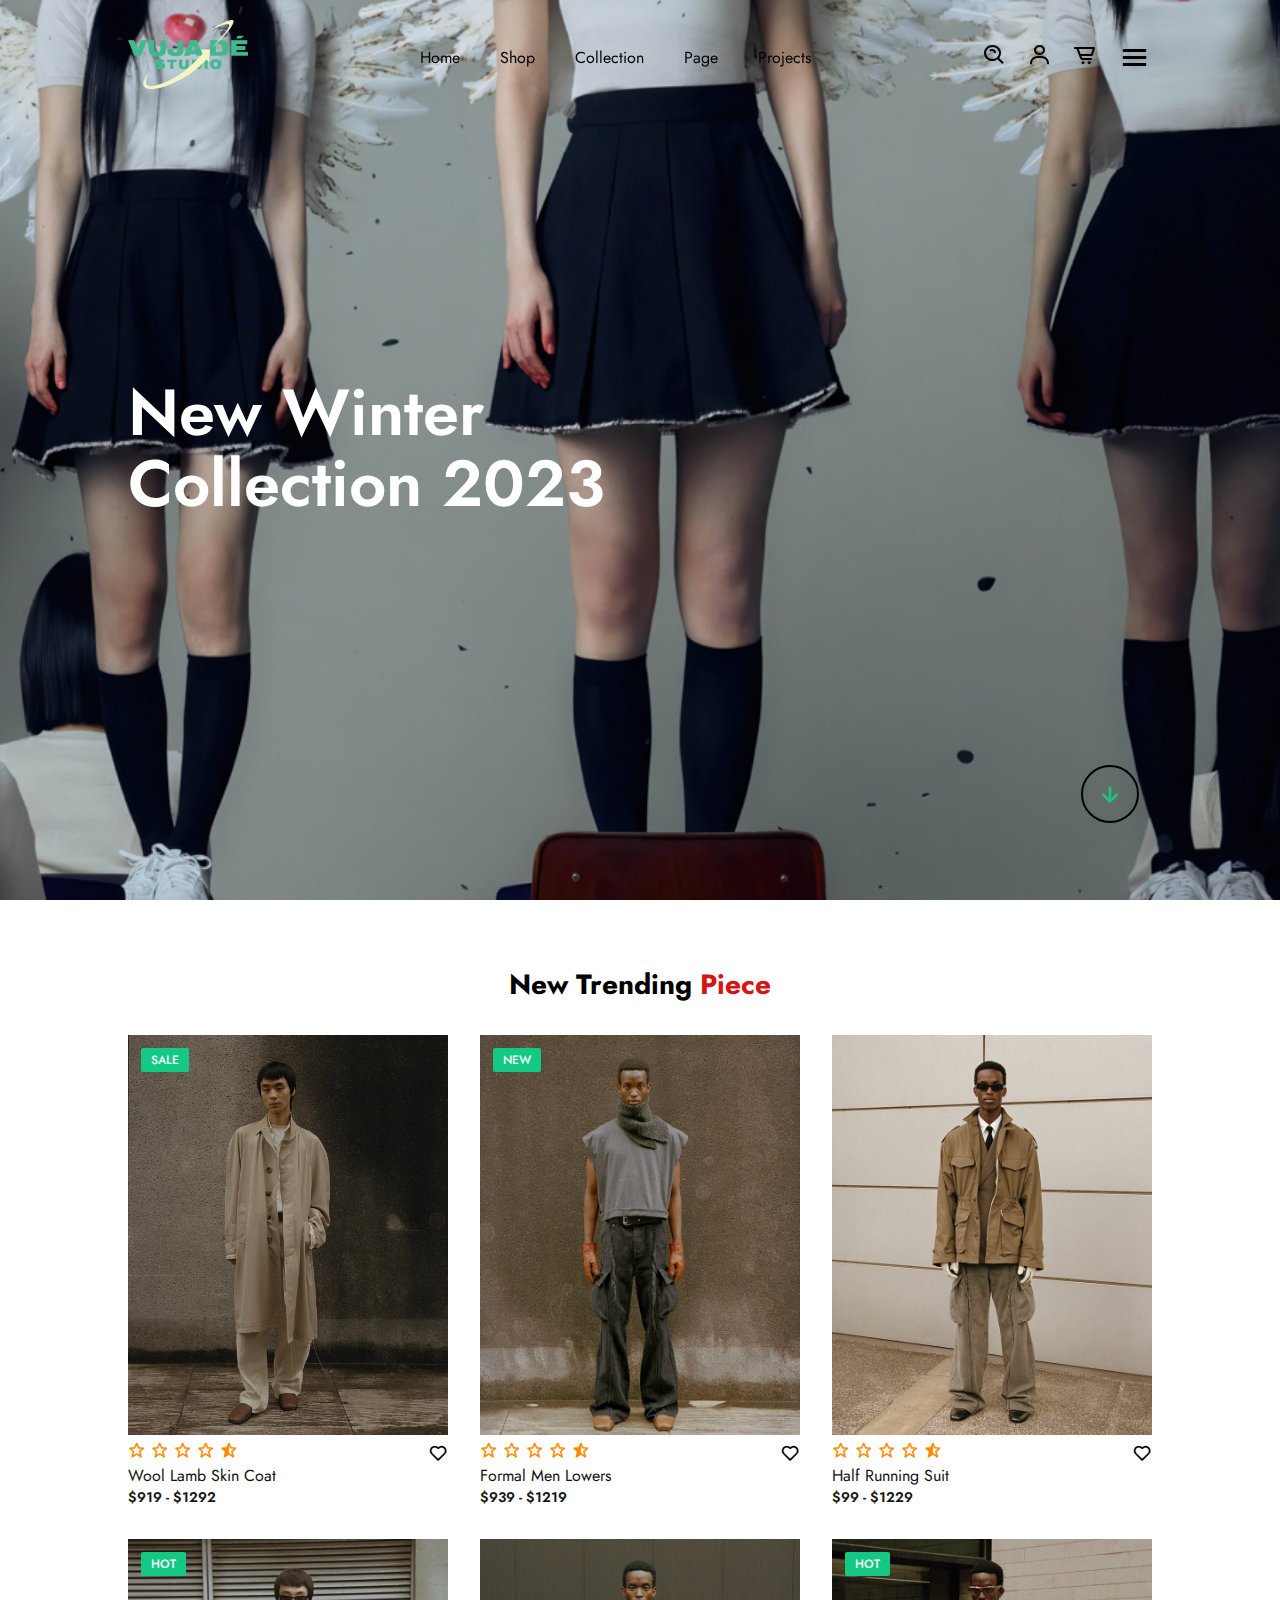
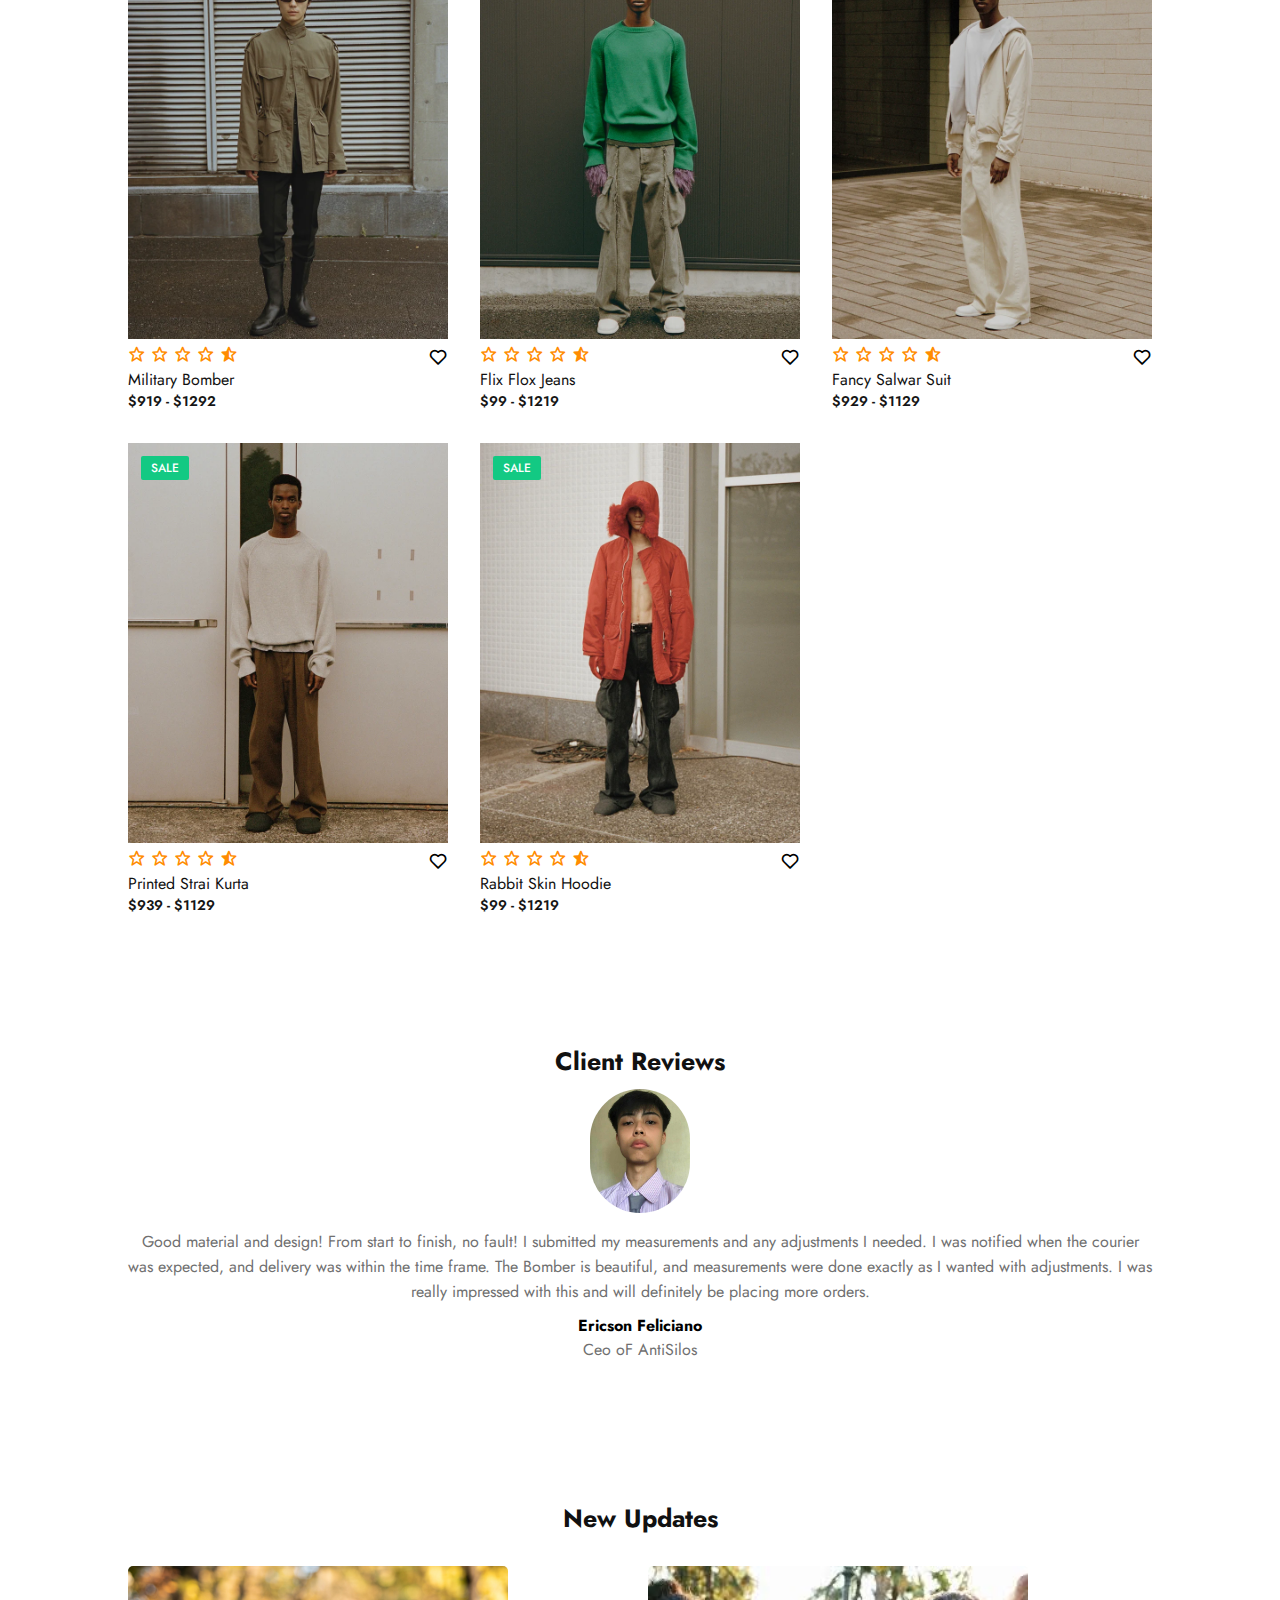
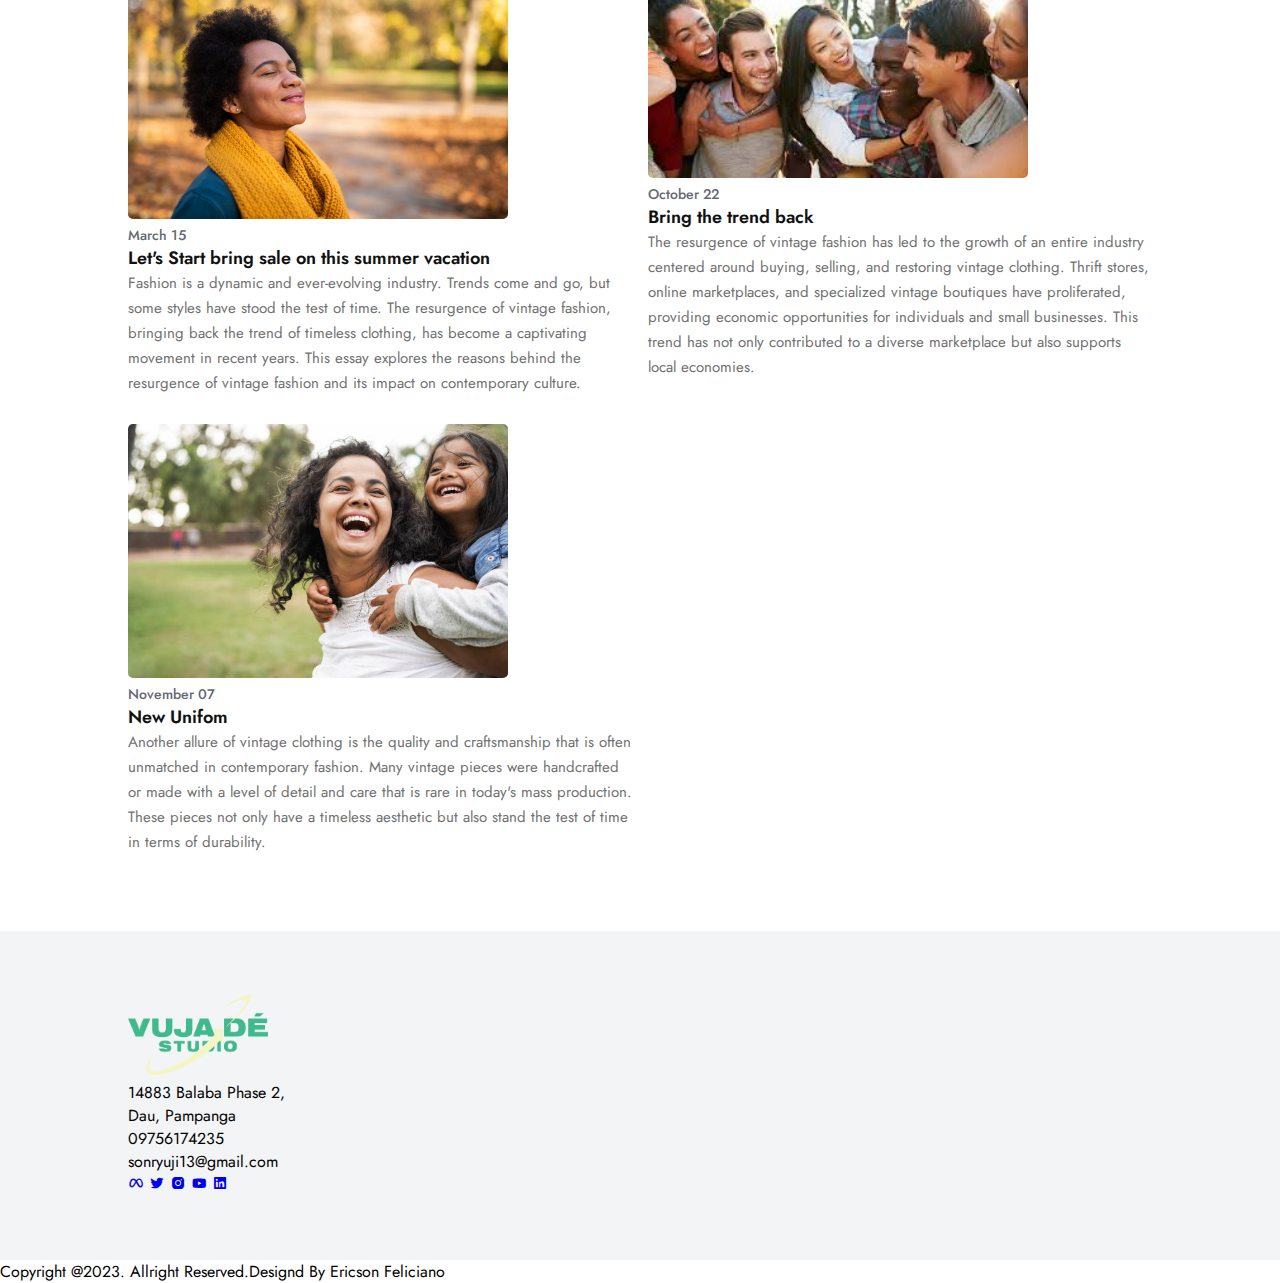
<file: EF/index.html>
<!DOCTYPE html>
<html lang="en">
<head>
    <meta charset="UTF-8">
    <meta http-equiv="X-UA-Compatible" content="IE=edge">
    <meta name="viewport" content="width=device-width, initial-scale=1.0">
    <title> Vuja de</title>
    <!-- CSS-link -->
    <link rel="stylesheet" href="style.css">

    <link rel="preconnect" href="https://fonts.googleapis.com">
<link rel="preconnect" href="https://fonts.gstatic.com" crossorigin>
<link href="https://fonts.googleapis.com/css2?family=Jost:wght@100;200;300;400;500;600;700&display=swap" rel="stylesheet">

<link rel="stylesheet" href="https://cdnjs.cloudflare.com/ajax/libs/font-awesome/6.4.2/css/all.min.css" integrity="sha512-z3gLpd7yknf1YoNbCzqRKc4qyor8gaKU1qmn+CShxbuBusANI9QpRohGBreCFkKxLhei6S9CQXFEbbKuqLg0DA==" crossorigin="anonymous" referrerpolicy="no-referrer" />

<link rel="stylesheet"
href="https://unpkg.com/boxicons@latest/css/boxicons.min.css">
</head>
<body>

    <header>
        <a href="#" class="logo"><img src="image/logo.png" alt=""></a>

        <ul class="navmenu">
            <li><a href="#">home</a></li>
            <li><a href="https://www.instagram.com/_eikichii__/saved/all-posts/?img_index=1">shop</a></li>
            <li><a href="collection.html">collection</a></li>
            <li><a href="https://www.facebook.com/Ericson.Felicano.7">page</a></li>
            <li><a href="https://www.linkedin.com/in/ryuji-undefined-5234a4298/">projects</a></li>
        </ul>

        <div class="nav-icon">
            <a href="collection.html"><i class='bx bx-search-alt'></i></a>
            <a href="login.html"><i class='bx bx-user'></i></a>
            <a href="collection.html"><i class='bx bx-cart-alt' ></i></a>

            <div class="bx bx-menu" id="menu-icon"></div>
        </div>
    </header>

    <section class="main-home">
        <div class="main-text">
            
            <h1>New Winter <br> Collection 2023</h1>
        
        <div class="down-arrow">
            <a href="#trending" class="down"><i class='bx bx-down-arrow-alt' ></i></a>
        </div>
    </section>

    <!-- trending-product-section -->
    <section class="trending-product" id="trending">
       <div class="center-text">
        <h2> New Trending <span>Piece</span></h2>
       </div>

       <div class="products">
        <div class="row">
            <img src="image/1.jpg" alt="">
            <div class="product-text">
                <h5>Sale</h5>
            </div>
            <div class="heart-icon">
                <i class='bx bx-heart' ></i>
            </div>
            <div class="ratting">
                <i class='bx bx-star' ></i>
                <i class='bx bx-star' ></i>
                <i class='bx bx-star' ></i>
                <i class='bx bx-star' ></i>
                <i class='bx bxs-star-half' ></i>
            </div>

            <div class="price">
             <h4>Wool lamb skin coat</h4>
             <p>$919 - $1292</p>
              </div>
            </div>

            <div class="row">
                <img src="image/2.jpg" alt="">
                <div class="product-text">
                    <h5>New</h5>
                </div>
                <div class="heart-icon">
                    <i class='bx bx-heart' ></i>
                </div>
                <div class="ratting">
                    <i class='bx bx-star' ></i>
                    <i class='bx bx-star' ></i>
                    <i class='bx bx-star' ></i>
                    <i class='bx bx-star' ></i>
                    <i class='bx bxs-star-half' ></i>
                </div>
    
                <div class="price">
                 <h4>Formal Men Lowers</h4>
                 <p>$939 - $1219</p>
                  </div>
                </div>

                <div class="row">
                    <img src="image/3.jpg" alt="">

                    <div class="heart-icon">
                        <i class='bx bx-heart' ></i>
                    </div>
                    <div class="ratting">
                        <i class='bx bx-star' ></i>
                        <i class='bx bx-star' ></i>
                        <i class='bx bx-star' ></i>
                        <i class='bx bx-star' ></i>
                        <i class='bx bxs-star-half' ></i>
                    </div>
        
                    <div class="price">
                     <h4>Half Running Suit</h4>
                     <p>$99 - $1229</p>
                      </div>
                    </div>

                    <div class="row">
                        <img src="image/4.webp" alt="">
                        <div class="product-text">
                            <h5>Hot</h5>
                        </div>
                        <div class="heart-icon">
                            <i class='bx bx-heart' ></i>
                        </div>
                        <div class="ratting">
                            <i class='bx bx-star' ></i>
                            <i class='bx bx-star' ></i>
                            <i class='bx bx-star' ></i>
                            <i class='bx bx-star' ></i>
                            <i class='bx bxs-star-half' ></i>
                        </div>
            
                        <div class="price">
                         <h4>Military Bomber</h4>
                         <p>$919 - $1292</p>
                          </div>
                        </div>

                        <div class="row">
                            <img src="image/5.webp" alt="">

                            <div class="heart-icon">
                                <i class='bx bx-heart' ></i>
                            </div>
                            <div class="ratting">
                                <i class='bx bx-star' ></i>
                                <i class='bx bx-star' ></i>
                                <i class='bx bx-star' ></i>
                                <i class='bx bx-star' ></i>
                                <i class='bx bxs-star-half' ></i>
                            </div>
                
                            <div class="price">
                             <h4>Flix Flox Jeans</h4>
                             <p>$99 - $1219</p>
                              </div>
                            </div>

                            <div class="row">
                                <img src="image/6.webp" alt="">
                                <div class="product-text">
                                    <h5>Hot</h5>
                                </div>
                                <div class="heart-icon">
                                    <i class='bx bx-heart' ></i>
                                </div>
                                <div class="ratting">
                                    <i class='bx bx-star' ></i>
                                    <i class='bx bx-star' ></i>
                                    <i class='bx bx-star' ></i>
                                    <i class='bx bx-star' ></i>
                                    <i class='bx bxs-star-half' ></i>
                                </div>
                    
                                <div class="price">
                                 <h4>Fancy Salwar Suit</h4>
                                 <p>$929 - $1129</p>
                                  </div>
                                </div>

                                <div class="row">
                                    <img src="image/7.webp" alt="">
                                    <div class="product-text">
                                        <h5>Sale</h5>
                                    </div>
                                    <div class="heart-icon">
                                        <i class='bx bx-heart' ></i>
                                    </div>
                                    <div class="ratting">
                                        <i class='bx bx-star' ></i>
                                        <i class='bx bx-star' ></i>
                                        <i class='bx bx-star' ></i>
                                        <i class='bx bx-star' ></i>
                                        <i class='bx bxs-star-half' ></i>
                                    </div>
                        
                                    <div class="price">
                                     <h4>Printed Strai Kurta</h4>
                                     <p>$939 - $1129</p>
                                      </div>
                                    </div>

                                    <div class="row">
                                        <img src="image/8.webp" alt="">
                                        <div class="product-text">
                                            <h5>Sale</h5>
                                        </div>
                                        <div class="heart-icon">
                                            <i class='bx bx-heart' ></i>
                                        </div>
                                        <div class="ratting">
                                            <i class='bx bx-star' ></i>
                                            <i class='bx bx-star' ></i>
                                            <i class='bx bx-star' ></i>
                                            <i class='bx bx-star' ></i>
                                            <i class='bx bxs-star-half' ></i>
                                        </div>
                            
                                        <div class="price">
                                         <h4>Rabbit skin hoodie</h4>
                                         <p>$99 - $1219</p>
                                    </div>
                                </div>
                            </div>

    </section>

    <!--Client-Review-section-->

    <section class="client-reviews">
        <div class="reviews">
            <h3>Client Reviews</h3>
            <img src="image/team-1.png" alt="">
            <p>Good material and design! From start to finish, no fault! I submitted my measurements and any adjustments I needed. I was notified when the courier was expected, and delivery was within the time frame. The Bomber is beautiful, and measurements were done exactly as I wanted with adjustments. I was really impressed with this and will definitely be placing more orders. </p>
            
            <h4>Ericson Feliciano</h4>
            <p>Ceo oF AntiSilos</p>
        </div>
    </section> 
    <!--update-news-section-->
    <section class="Update-news">
        <div class="up-center-text">
            <h2>New Updates</h2>
        </div>
    
        <div class="update-cart">
        <div class="cart">
            <img src="image/a.jpg" alt="">
            <h5>March 15</h5>
            <h4>Let's Start bring sale on this summer vacation</h4>
            <p>Fashion is a dynamic and ever-evolving industry. Trends come and go, but some styles have stood the test of time. The resurgence of vintage fashion, bringing back the trend of timeless clothing, has become a captivating movement in recent years. This essay explores the reasons behind the resurgence of vintage fashion and its impact on contemporary culture.</p>
        </div>

        <div class="cart">
            <img src="image/e.jpg" alt="">
            <h5>October 22</h5>
            <h4>Bring the trend back</h4>
            <p>The resurgence of vintage fashion has led to the growth of an entire industry centered around buying, selling, and restoring vintage clothing. Thrift stores, online marketplaces, and specialized vintage boutiques have proliferated, providing economic opportunities for individuals and small businesses. This trend has not only contributed to a diverse marketplace but also supports local economies.</p>
            
        </div>

        <div class="cart">
            <img src="image/u.jpg" alt="">
            <h5>November 07</h5>
            <h4>New Unifom</h4>
            <p>Another allure of vintage clothing is the quality and craftsmanship that is often unmatched in contemporary fashion. Many vintage pieces were handcrafted or made with a level of detail and care that is rare in today's mass production. These pieces not only have a timeless aesthetic but also stand the test of time in terms of durability.</p>
            
        </div>
     </div>
    </section>

    <!--contact-section-->
    <section class="contact">
        <div class="contact=info">
            <div class="first-info">
                <img src="image/logo.png" alt="">

                <p>14883 Balaba Phase 2, <br> Dau, Pampanga</p>
                <p>09756174235</p>
                <p>sonryuji13@gmail.com</p>

                <div class="social-icon">
                    <a href="https://www.facebook.com/Ericson.Felicano.7"><i class='bx bxl-meta'></i></a>
                    <a href="https://twitter.com/Siryujiito"><i class='bx bxl-twitter'></i></a>
                    <a href="https://www.instagram.com/_eikichii__/"><i class='bx bxl-instagram-alt'></i></a>
                    <a href="https://www.youtube.com/channel/UCWIb5meOJCiIK8dqiHYrjWg"><i class='bx bxl-youtube'></i></a>
                    <a href="https://www.linkedin.com/in/ryuji-undefined-5234a4298/"><i class='bx bxl-linkedin-square'></i></a>
                </div>
            </div>
        </div>
    </section>

    <div class="end-text">
        <p>Copyright @2023. Allright Reserved.Designd By Ericson Feliciano</p>
    </div>
    <script src="java.js"></script>

</body>
</html>
</file>
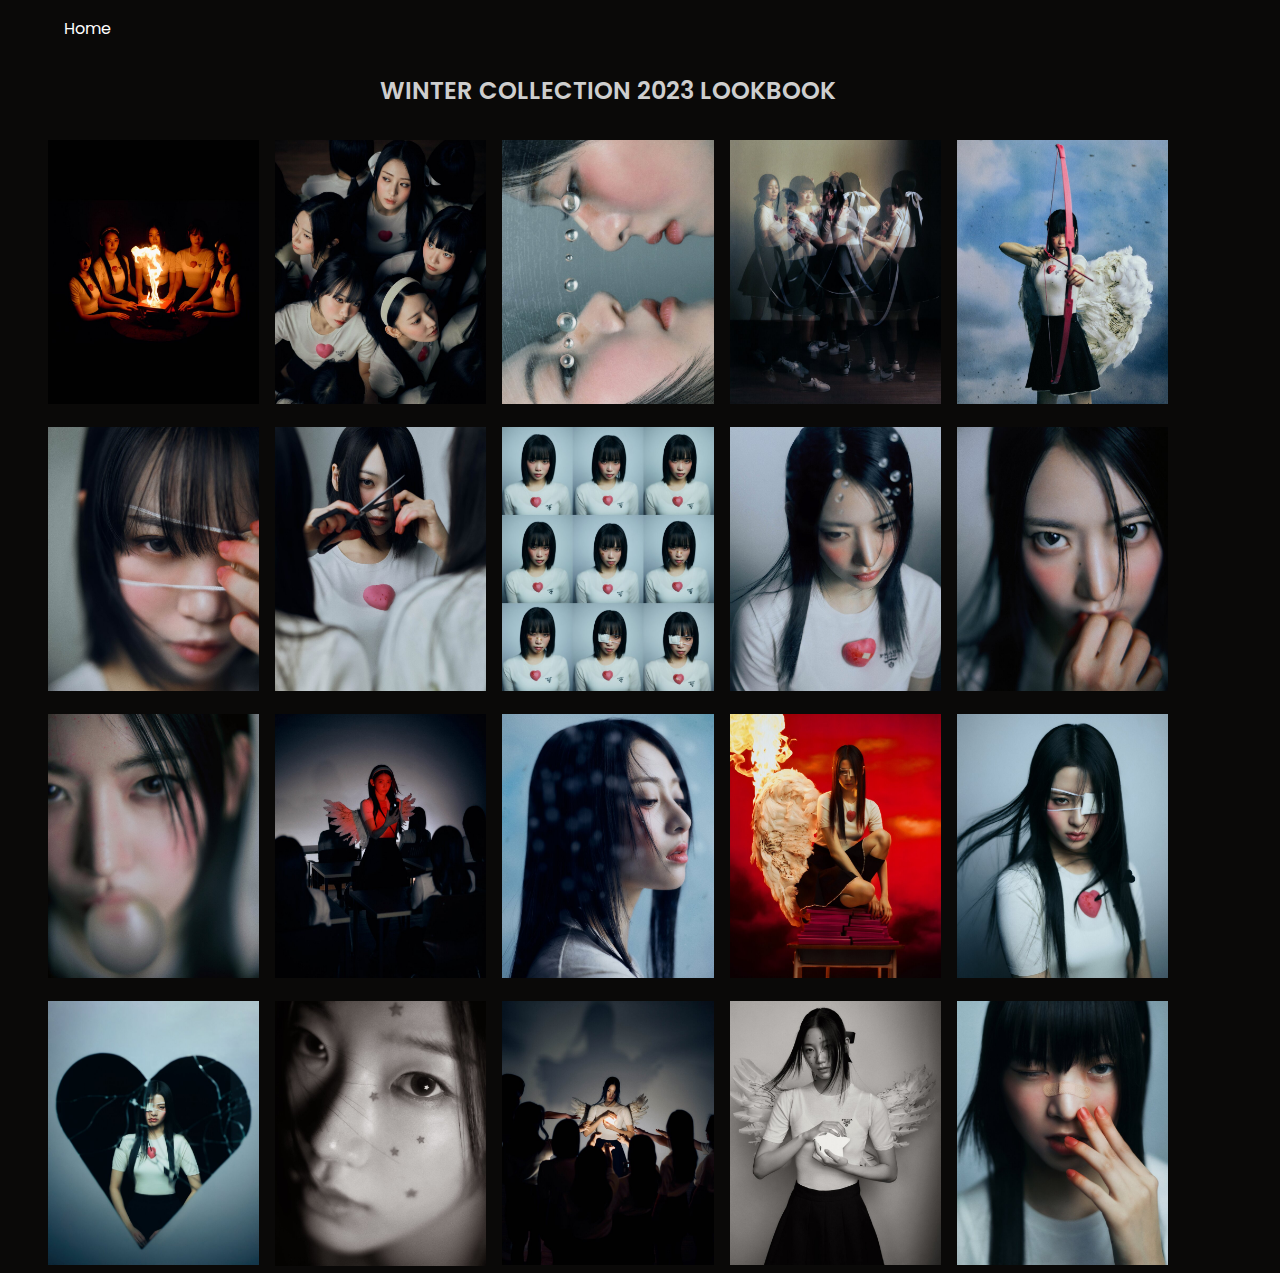
<file: EF/collection.html>
<!DOCTYPE html>
<html lang="en">
<head>
  <meta charset="UTF-8">
    <meta name="viewport" content="width=device-width, initial-scale=1.0">
  <title>Lookbook</title>
  <link rel="stylesheet" href="lookbook.css">
</head>
<body>
  <nav>
    <div class="navmenu">
        <a href="index.html" target="_self">Home</a>
    <h1>     Winter Collection 2023 Lookbook</h1>
  <section class="gallery">
    <figure class="gallery-item">
      <img src="100.jpeg" alt="" srcset="" />
    </figure>
    <figure class="gallery-item">
      <img src="102.jpeg" alt="" srcset="" />
    </figure>
    <figure class="gallery-item">
      <img
        src="103.jpeg" alt="" srcset="" />
    </figure>
    <figure class="gallery-item">
      <img src="104.jpeg" alt="" srcset="" />
    </figure>
    <figure class="gallery-item">
      <img src="105.jpeg" alt="" srcset="" />
    </figure>
    <figure class="gallery-item">
      <img src="106.jpeg" alt="" srcset="" />
    </figure>
    <figure class="gallery-item">
      <img
        src="107.jpeg" alt="" srcset="" />
    </figure>
    <figure class="gallery-item">
      <img src="108.jpeg" alt="" srcset="" />
    </figure>
    <figure class="gallery-item">
      <img
        src="109.jpeg" alt="" srcset="" />
    </figure>
    <figure class="gallery-item">
      <img src="110.jpeg" alt="" srcset="" />
    </figure>
    <section class="gallery">
      <figure class="gallery-item">
        <img src="111.jpeg" alt="" srcset="" />
      </figure>
      <figure class="gallery-item">
        <img src="112.jpeg" alt="" srcset="" />
      </figure>
      <figure class="gallery-item">
        <img
          src="113.jpeg" alt="" srcset="" />
      </figure>
      <figure class="gallery-item">
        <img src="114.jpeg" alt="" srcset="" />
      </figure>
      <figure class="gallery-item">
        <img src="115.jpeg" alt="" srcset="" />
      </figure>
      <figure class="gallery-item">
        <img src="116.jpeg" alt="" srcset="" />
      </figure>
      <figure class="gallery-item">
        <img
          src="117.jpeg" alt="" srcset="" />
      </figure>
      <figure class="gallery-item">
        <img src="118.jpeg" alt="" srcset="" />
      </figure>
      <figure class="gallery-item">
        <img
          src="119.jpeg" alt="" srcset="" />
      </figure>
      <figure class="gallery-item">
        <img src="120.jpeg" alt="" srcset="" />
      </figure>
  </section>
</body>
</html>
</file>
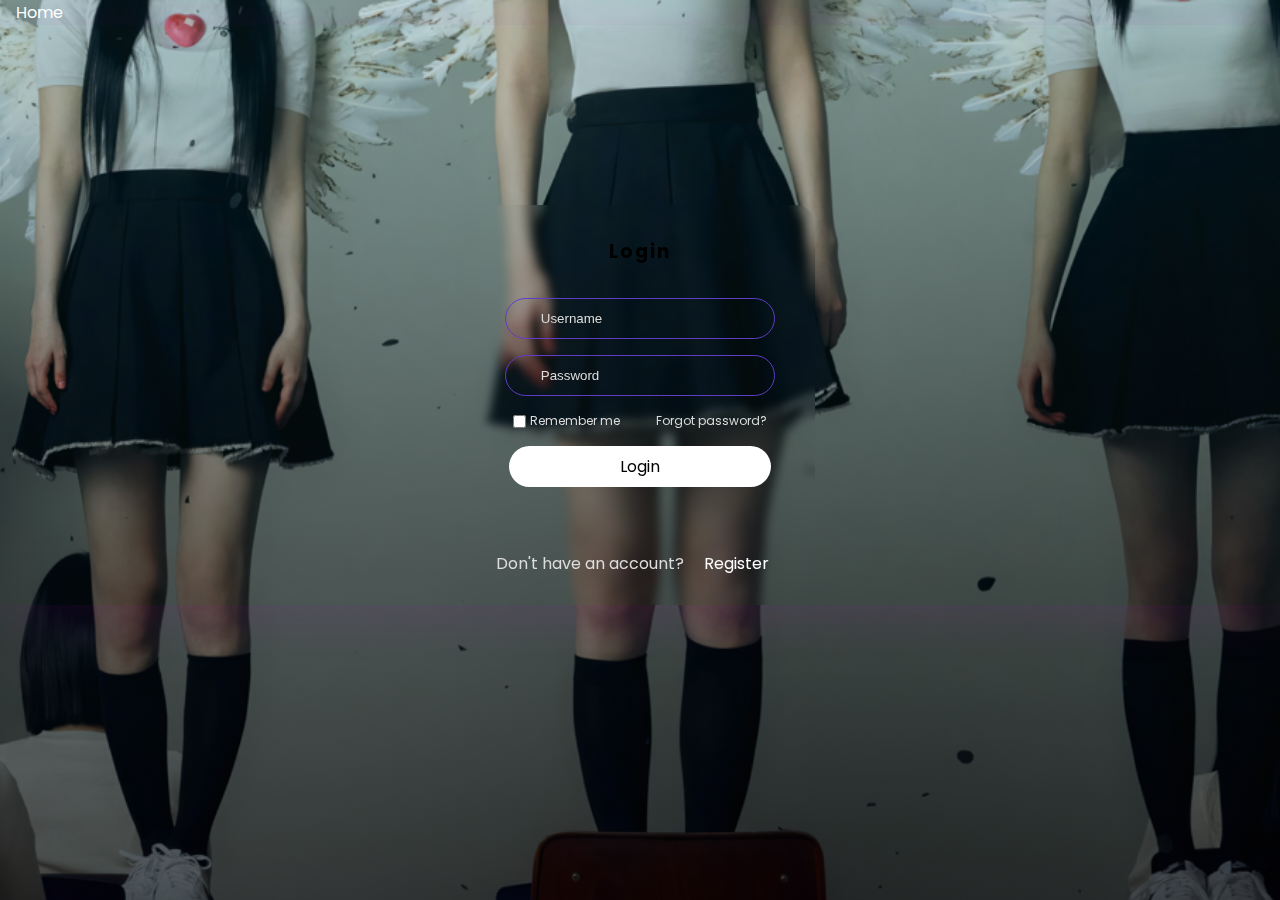
<file: EF/login.html>
<!DOCTYPE html>
<html lang="en">
  <head>
    <meta charset="UTF-8" />
    <meta name="viewport" content="width=device-width, initial-scale=1.0" />
    <title>Login</title>
    <link rel="stylesheet" href= "yes.css"/>
    <script
      type="module"
      src=""
    ></script>
    <script
      nomodule
      src=""
    ></script>
  </head>
  <body>
    <header>
        <nav>
            <div class="navmenu">
                <a href="index.html" target="_self">Home</a>
            </div>
    <main class="box">
      <form action="" class="form">
        <h3>Login</h3>
        <div class="username">
          <input type="text" name="Username" placeholder="Username" />
          <ion-icon name="person"></ion-icon>
        </div>
        <div class="password">
          <input type="password" name="Password" placeholder="Password" />
          <ion-icon name="lock-closed"></ion-icon>
        </div>
        <div class="buttons">
          <div class="remember">
            <input type="checkbox" class="checkbox">
            <p>Remember me</p>
          </div>
          <p>Forgot password?</p>
        </div>
        <div class="btn-box">
          <a href="#" target="_self">Login</a>
        </div>
        <div class="register">
          <p>Don't have an account?
            <a href="#" target="_self">
              <span>Register</span>
            </a>
          </p>
        </div>
      </form>
    </main>
  </body>
</html>
</file>
<file: EF/style.css>
*{
  margin: 0;
  padding:0;
  box-sizing: border-box;
  scroll-behavior: smooth;
  font-family: 'Jost', sans-serif;
  list-style: none;
  text-decoration: none;
}
header{
  position: fixed;
  width: 100%;
  top: 0;
  right: 0;
  z-index: 1000;
  display: flex;
  align-items: center;
  justify-content: space-between;
  padding: 20px 10%;
}
.logo img{
  max-width: 120px;
  height: auto;
}
.navmenu{
  display: flex;
}
.navmenu a{
  color: #000000;
  font-size: 16px;
  text-transform: capitalize;
  padding: 10px 20px;
  font-weight: 400;
  transition: all .42s ease;
}
.navmenu a:hover{
  color: #13c983;
}
.nav-icon{
  display: flex;
  align-items: center;
}
.nav-icon i{
  margin-right: 20px;
  color: #040404;
  font-size: 25px;
  font-weight: 400;
  transition: all .42s ease;
}
.nav-icon i:hover{
  transform: scale(1.1);
  color: #10895e;
}
#menu-icon{
  font-size: 35px;
  color: #020101;
  z-index: 10001;
  cursor: pointer;
}
section{
  padding: 5% 10%;
}
.main-home{
  width: 100%;
  height: 100vh;
  background-image: url(image/banner-3.png);
  background-position: center;
  background-size: cover;
  display: grid;
  grid-template-columns: repeat(1, 1fr);
  align-items: center;
}
.main-text h5{
  color: #20a859;
  font-size: 16px;
  text-transform: capitalize;
  font-weight: 500;
}
.main-text h1{
  color: #ffffff;
  font-size: 65px;
  text-transform: capitalize;
  line-height: 1.1;
  font-weight: 600;
  margin: 6px 0 10px;
}
.main-text p{
  color: #10895e;
  font-size: 20px;
  font-style: italic;
  margin-bottom: 20px;
}
.main-btn{
  display: inline-block;
  color:#2accac;
  font-size: 16px;
  font-weight: 500;
  text-transform: capitalize;
  border: 2px solid #000000;
  padding: 12px 25px;
  transition: all .42s ease;
}
.main-btn:hover{
  background-color: #0000;
  color: #ffffff;
}
.main-btn i{
  vertical-align: middle;
}
.down-arrow{
  position: absolute;
  top: 85%;
  right: 11%;
}
.down i{
  font-size: 30px;
  color: #22c07e;
  border: 2px solid #000000;
  border-radius: 50px;
  padding: 12px 12px;
}
.down i:hover{
  background-color: #000000;
  color: #ffffff;
  transition: all .42s ease;
}
header.sticky{
  background: #fff;
  padding: 20px 10%;
  box-shadow: 0px 0px 10px rgb(0 0 0 / 10%);
}

/* trending-section-css */
.center-text h2{
 color: #d61515(0, 0, 0, 0);
 font-size: 28px;
 text-transform: capitalize;
 text-align: center;
 margin-bottom: 30px;
}
.center-text span{
  color:#d61515;
}
.products{
  display: grid;
  grid-template-columns: repeat(auto-fit, minmax(260px, auto));
  gap: 2rem;
}
.row{
  position: relative;
  transition:  all .40s;
}
.row img{
  width: 100%;
  height: auto;
  transition: all .40s;
}
.row img:hover{
  transform: scale(0.9);
}
.product-text h5{
  position: absolute;
  top: 13px;
  left: 13px;
  color: #fff;
  font-size: 12px;
  font-weight: 500;
  text-transform: uppercase;
  background-color: #13c983;
  padding: 3px 10px;
  border-radius: 2px;
}
.heart-icon{
  position: absolute;
  right: 0;
  font-size: 20px;
}
.heart-icon:hover{
  color: #c0142b;
}
.ratting i{
  color: #FF8C00;
  font-size: 18px;
}
.price h4{
  color: #111;
  font-size: 16px;
  text-transform: capitalize;
  font-weight: 400;
}
.price p{
  color: #151515;
  font-size: 14px;
  font-weight: 600;
}
.cliet-reviews{
  background-color: #F3F4F6;
}
.reviews{
  text-align: center;
}
.reviews h3{
  color: #111;
  font-size: 25px;
  text-transform: capitalize;
  text-align: center;
  font-weight: 700;
}
.reviews img{
  width: 100px;
  height: auto;
  border-radius: 50px;
  margin: 10px 0;
}
.reviews p{
  color: #707070;
  font-size: 16px;
  font-weight: 400;
  line-height: 25px;
  margin-bottom: 10px;
}
.reviews h2{
  font-size: 22px;
  color: #0000;
  font-weight: 400;
  text-transform: capitalize;
  margin-bottom: 2px;
}

/* update-section-css */
.up-center-text h2{
  text-align: center;
  color: #111;
  font-size: 25px;
  text-transform: capitalize;
  font-weight: 700;
  margin-bottom: 30px;
}
.cart img{
  width: 380px;
  height: auto;
  border-radius: 5px;
}
.update-cart{
  display: grid;
  grid-template-columns: repeat(auto-fit, minmax(380px, auto));
  gap: 1rem;
}
.cart h5{
  color: #636872;
  font-size: 14px;
  text-transform: capitalize;
  font-weight: 500;
}
.cart h4{
  color: #111;
  font-size: 18px;
  font-weight: 600;
}
.cart p{
  color: #707070;
  font-size: 15px;
  max-width: 380;
  line-height: 25px;
  margin-bottom: 12px;
}
.cart h6{
  color: #151515;
  font-size: 14px;
  font-weight: 500;
}

/* contact-section--*/
.contact{
  background-color: #f3f4f6;
}
.contact-info{
  display: grid;
  grid-template-columns: repeat(au
  to-fit, minmax(160px, auto));
  gap: 3rem;
}
.first-info img{
  width: 140px;
  height: auto;
}
.contact-info h4{
  color: #212529;
  font-size: 14px;
  text-transform: uppercase;
  margin-bottom: 10px;
}
.contact-info p{
  color: #565656;
  font-size: 14px;
  font-weight: 400;
  text-transform: capitalize;
  line-height: 1.5;
  margin-bottom: 10px;
  cursor: 0;
  transition: all .42;
}
.contact-info p:hover{
  color: #EE2C47;
}

/* Resposive-css */
@media(max-width:890px){
  header{
      padding: 20px 3%;
      transition: .4s;
  }
}
@media(max-width:530px){
  .main-text h1{
      font-size: 50px;
      transition: .4s;
  }
  .main-text p{
      font-size: 18px;
      transition: .4s
  }
  .main-btn{
      padding: 10px 20px;
      transition: .4s;
  }
}

@media(max-width:750px){
  .navmune{
  position: absolute;
  top: 100%;
  right: -100%;
  width: 300px;
  height: 130vh;
  background: #edfff1;
  display: flex;
  flex-direction: column;
  align-items: center;
  padding: 120px 30px;
  transition: all .42s;
  }
  .navmenu a{
      display: block;
      margin: 18px 0;
  }
  .navmenu.open{

  }
}
</file>
<file: EF/lookbook.css>
@import url("https://fonts.googleapis.com/css2?family=Poppins:ital,wght@0,400;0,500;0,600;0,700;0,800;0,900;1,400;1,500;1,600;1,700;1,800;1,900&display=swap");

* {
  box-sizing: border-box;
  padding: 0;
  margin: 0;
}

body {
  font-family: "Poppins", sans-serif;
  background-color: #0a0908;
}
nav {
  display: flex;
  align-items: center;
  padding: 1rem 3rem 0 3rem;
  justify-content: space-between;
}
nav a {
  text-decoration: none;
  color: white;
  padding-inline: 1rem;
}
  a:hover {
    opacity: 0.7;

}
h1 {
  text-align: center;
  margin: 2rem 0;
  color: #cecece;
  text-transform: uppercase;
  font-weight: 600;
  font-size: 1.5rem;
}

.gallery {
  display: grid;
  grid-template-columns: repeat(5, 5fr);
  grid-column: span 5;
  max-width: 70rem;
  margin: 0 auto;
  gap: 1rem;
}

.gallery-item img {
  display: auto;
  transition: all 0.4s;
  width: 100%;
  overflow: hidden;
}

.gallery-item img:hover {
  transform: scale(1.5);
  filter: saturate(3);
}

.gallery-item {
  overflow: hidden;
}
</file>
<file: EF/yes.css>
@import url('https://fonts.googleapis.com/css2?family=Poppins:wght@400;500;600;700;800;900&display=swap');

* {
  box-sizing: border-box;
  margin: 0;
  padding: 0;
}

body {
  font-family: "Poppins", sans-serif;
  background: linear-gradient(
    rgba(9, 153, 105, 0.1),
    rgba(0, 0, 0, 0.6)),
    url(image/banner-3.png);
    height: 100vh;
    background-position: center;
    background-repeat: no-repeat;
    background-size: cover;
    accent-color: #602bff;
}

nav a {
    text-decoration: none;
    color: white;
    padding-inline: 1rem;
}
a:hover {
  opacity: 0.7;
}

.left-nav {
  display: flex;
}

.box {
  padding-top: 20vh;
  box-shadow: rgba(182, 10, 197, 0.1) 0px 10px 50px;
}

.form {
  width: 350px;
  height: 400px;
  margin: 0 auto;
  border-radius: 20px;
  box-shadow: 2px 2px 100px #0e032f -2px -2px 100px #0c0c0c;
  backdrop-filter: blur(5px);
}

h3 {
  text-align: center;
  padding: 2rem 1rem;
  color: #000000;
  letter-spacing: 2px;
}

.username,
.password {
  display: flex;
  justify-content: space-around;
  border-radius: 50px;
  align-items: center;
  margin: 0 2.5rem 1rem 2.5rem;
  outline: none;
  border-style: none;
  border: 1px solid #5f3dc4;
}

input::placeholder {
  color: #ddd;
}

p {
  color: #ddd;
}

.icon {
  padding-right: 0.5rem;
  color: #ddd;
}

input {
  padding: 0.75rem 1.5rem;
  outline: none;
  border-style: none;
  background-color: transparent;
  color: #ddd;
}

.buttons {
  display: flex;
  justify-content: space-between;
  padding: 0 3rem;
  font-size: 0.75rem;
  margin-bottom: 1rem;
}

.remember {
  display: flex;
  align-items: center;
}

.checkbox {
  outline: none;
  border-style: none;
  margin-right: 0.25rem;
  padding: 1rem;
}

a {
  text-decoration: none;
  color: #5f3dc4;
  transition: all 0.3s;
}

a:hover {
  opacity: 0.8;
}

.btn-box {
  display: flex;
  justify-content: center;
}

.btn-box a {
  padding: 0.5rem 1.5rem;
  border-radius: 50px;
  outline: none;
  border-style: none;
  width: 75%;
  cursor: pointer;
  transition: all 0.5s;
  background-color: #fff;
  text-align: center;
  color: #000000;
}

.btn-box a:hover {
  opacity: 0.8;
}

.register {
  display: flex;
  justify-content: center;
  font-style: 0.75rem;
  margin-top: 4rem;
}
</file>
